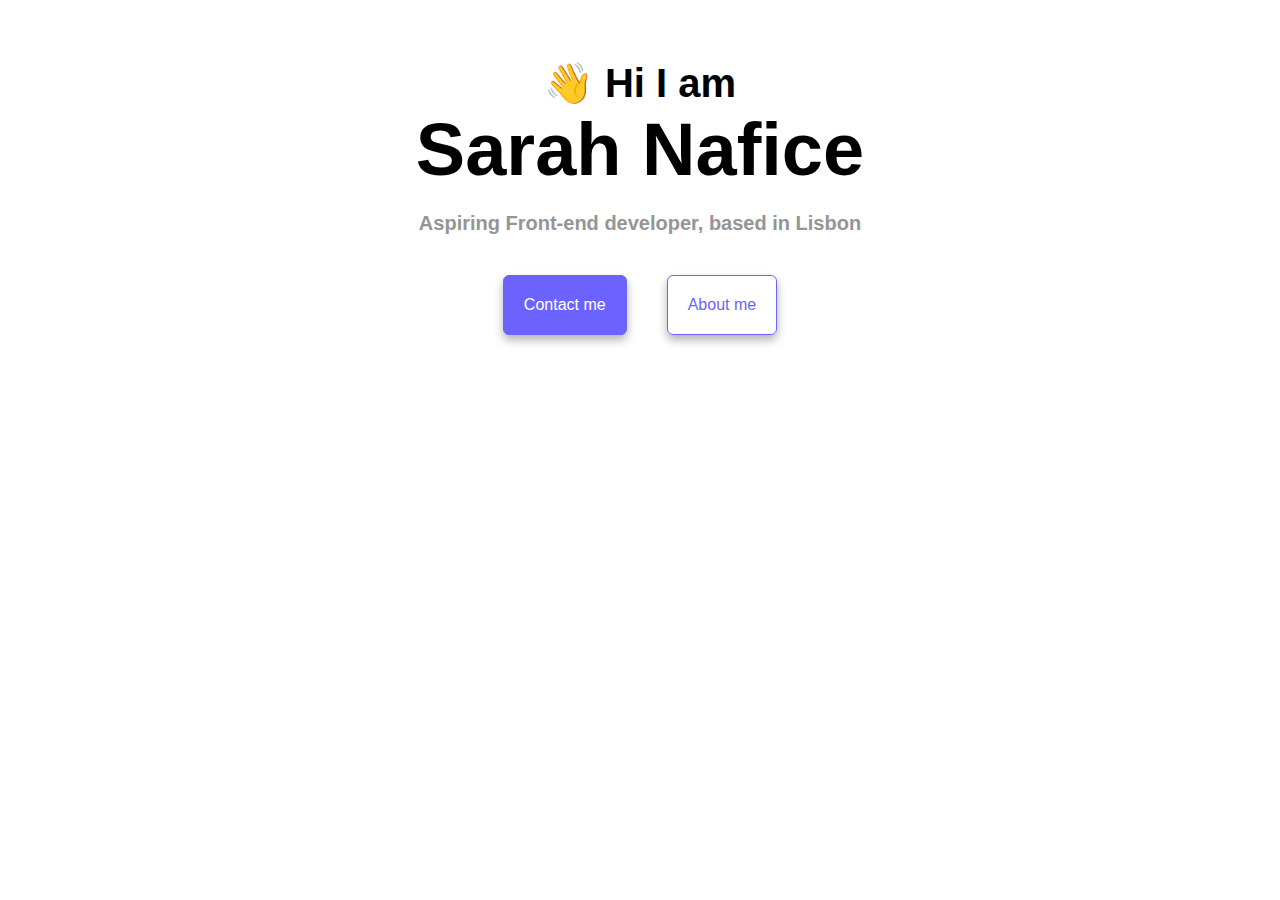
<file: index.html>
<!DOCTYPE html>
<html lang="en">
  <head>
    <meta charset="UTF-8" />
    <meta http-equiv="X-UA-Compatible" content="IE=edge" />
    <meta name="viewport" content="width=device-width, initial-scale=1.0" />
    <title>Advanced HTML/CSS Homework</title>
    <link rel="stylesheet" href="style.css" />
  </head>
  <body>
    <h2>👋 Hi I am</h2>
    <h1>Sarah Nafice</h1>
    <h3>Aspiring Front-end developer, based in Lisbon</h3>
    <div class="links">
      <a href="about.html#contact-me" class="contact-link">Contact me</a>
      <a href="about.html" class="about-link">About me</a>
    </div>
  </body>
</html>
</file>
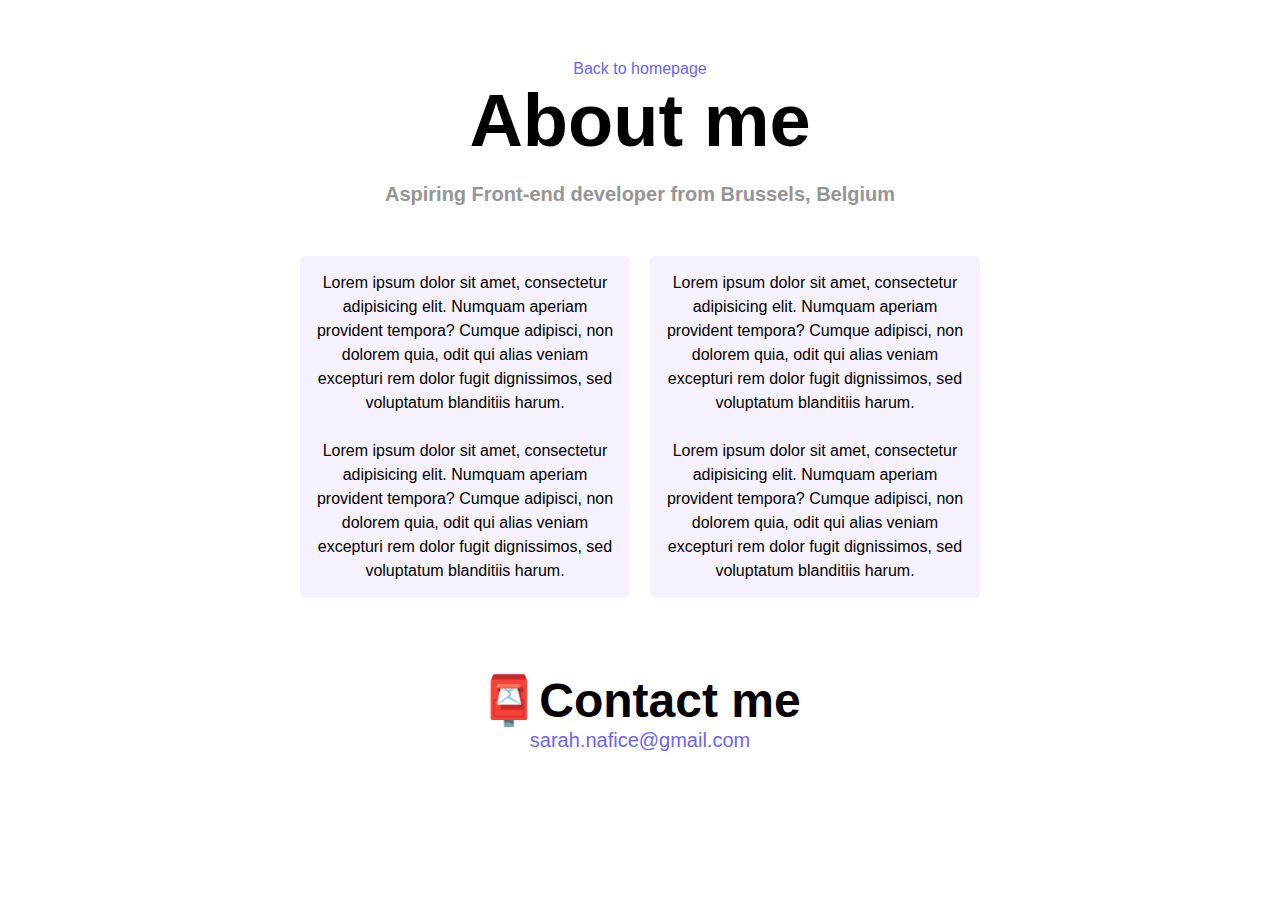
<file: about.html>
<!DOCTYPE html>
<html lang="en">
  <head>
    <meta charset="UTF-8" />
    <meta http-equiv="X-UA-Compatible" content="IE=edge" />
    <meta name="viewport" content="width=device-width, initial-scale=1.0" />
    <title>About me</title>
    <link rel="stylesheet" href="style.css" />
  </head>
  <body>
    <a href="index.html" class="homepage-link">Back to homepage</a>

    <h1 id="first-title">About me</h1>
    <h3>Aspiring Front-end developer from Brussels, Belgium</h3>
    <div class="paragraphs">
      <p>
        Lorem ipsum dolor sit amet, consectetur adipisicing elit. Numquam
        aperiam provident tempora? Cumque adipisci, non dolorem quia, odit qui
        alias veniam excepturi rem dolor fugit dignissimos, sed voluptatum
        blanditiis harum.
        <br />
        <br />
        Lorem ipsum dolor sit amet, consectetur adipisicing elit. Numquam
        aperiam provident tempora? Cumque adipisci, non dolorem quia, odit qui
        alias veniam excepturi rem dolor fugit dignissimos, sed voluptatum
        blanditiis harum.
      </p>
      <p>
        Lorem ipsum dolor sit amet, consectetur adipisicing elit. Numquam
        aperiam provident tempora? Cumque adipisci, non dolorem quia, odit qui
        alias veniam excepturi rem dolor fugit dignissimos, sed voluptatum
        blanditiis harum.
        <br />
        <br />
        Lorem ipsum dolor sit amet, consectetur adipisicing elit. Numquam
        aperiam provident tempora? Cumque adipisci, non dolorem quia, odit qui
        alias veniam excepturi rem dolor fugit dignissimos, sed voluptatum
        blanditiis harum.
      </p>
    </div>
    <h4 id="contact-me">📮Contact me</h4>
    <a href="mailto:sarah.nafice@gmail.com" class="email"
      >sarah.nafice@gmail.com</a
    >
  </body>
</html>
</file>
<file: style.css>
:root {
  --primary-color: #6c63ff;
  --secondary-color: #959595;
  --background-color: #f5f2fe;
  --box-shadow: 0 5px 10px rgba(0, 0, 0, 0.3);
}

body {
  margin: 60px auto;
  max-width: 800px;
  font-family: sans-serif;
}

h1 {
  text-align: center;
  font-size: 74px;
  margin: 0;
}

h2 {
  text-align: center;
  font-size: 40px;
  margin: 0;
}

h3 {
  text-align: center;
  font-size: 20px;
  color: var(--secondary-color);
}
h4 {
  font-size: 48px;
}
.paragraphs {
  margin-top: 40px;
  display: flex;
  justify-content: center;
}
.paragraphs p {
  margin: 10px;
}
p {
  background-color: var(--background-color);
  padding: 15px;
  max-width: 300px;
  border-radius: 5px;
  text-align: center;
  line-height: 1.5;
}
.links {
  text-align: center;
  text-decoration: none;
  display: flex;
  justify-content: center;
}

#contact-me {
  text-align: center;
  margin-bottom: 0;
}
.homepage-link {
  text-align: center;
  display: block;
  color: var(--primary-color);
  text-decoration: none;
}
.contact-link {
  margin: 20px;
  text-decoration: none;
  border: 1px solid var(--primary-color);
  border-radius: 6px;
  padding: 20px;
  background-color: var(--primary-color);
  color: white;
  box-shadow: var(--box-shadow);
}
.about-link {
  margin: 20px;
  text-decoration: none;
  border: 1px solid var(--primary-color);
  border-radius: 6px;
  padding: 20px;
  color: var(--primary-color);
  box-shadow: var(--box-shadow);
}
.email {
  display: block;
  color: var(--primary-color);
  font-size: 20px;
  text-decoration: none;
  text-align: center;
}
</file>
